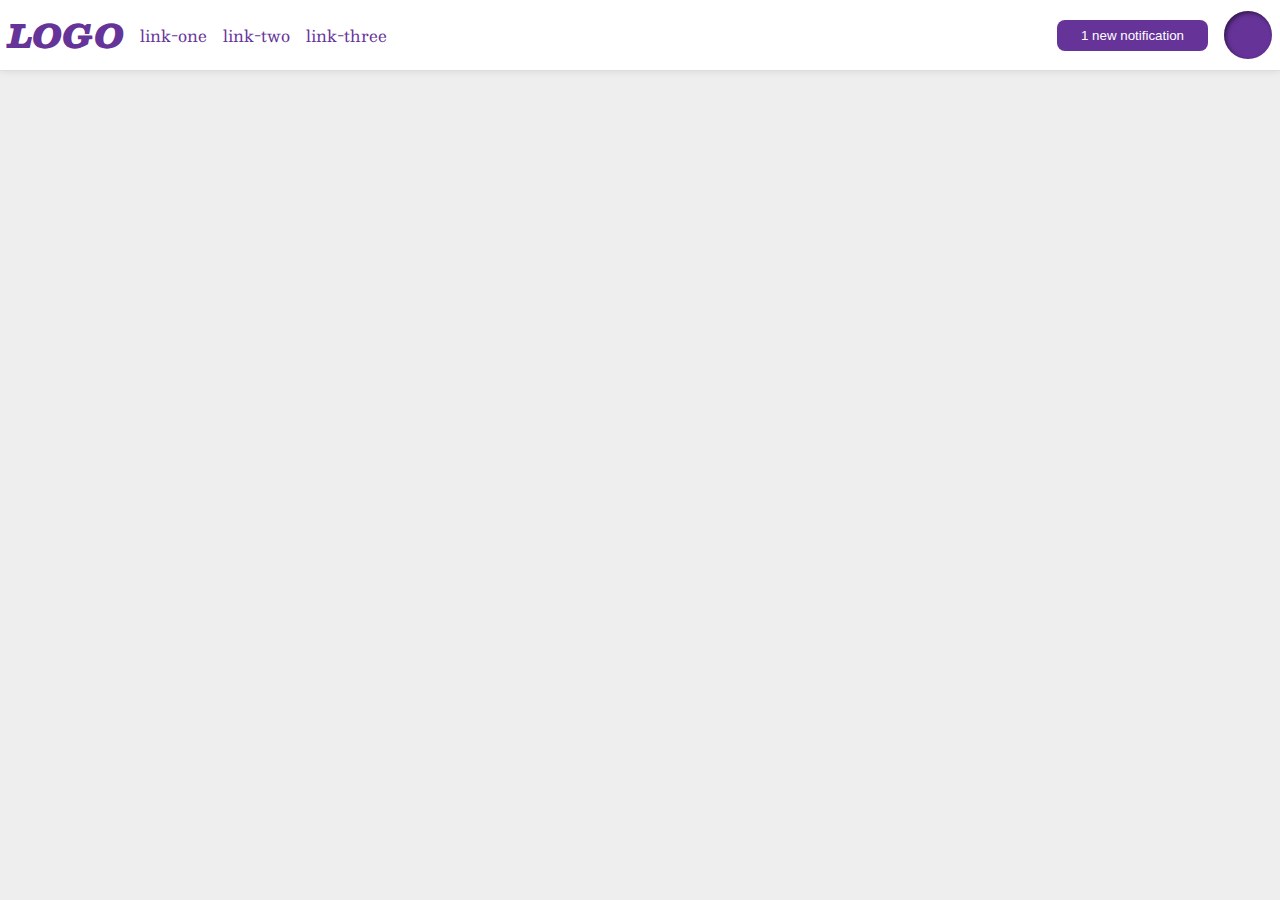
<file: foundations/flex/03-flex-header-2/index.html>
<!DOCTYPE html>
<html lang="en">
  <head>
    <meta charset="UTF-8">
    <meta http-equiv="X-UA-Compatible" content="IE=edge">
    <meta name="viewport" content="width=device-width, initial-scale=1.0">
    <title>Flex Header 2</title>
    <link rel="stylesheet" href="style.css">
  </head>
  <body>
    <div class="header">

      <div class="flex-wrapper">
        <div class="logo">
          LOGO
        </div>
        <ul class="links">
          <li><a href="https://google.com">link-one</a></li>
          <li><a href="https://google.com">link-two</a></li>
          <li><a href="https://google.com">link-three</a></li>
        </ul>
      </div>

      <div class="flex-wrapper">
        <button class="notifications">
          1 new notification
        </button>
        <div class="profile-image"></div>
      </div>

    </div>


  </body>
</html>
</file>
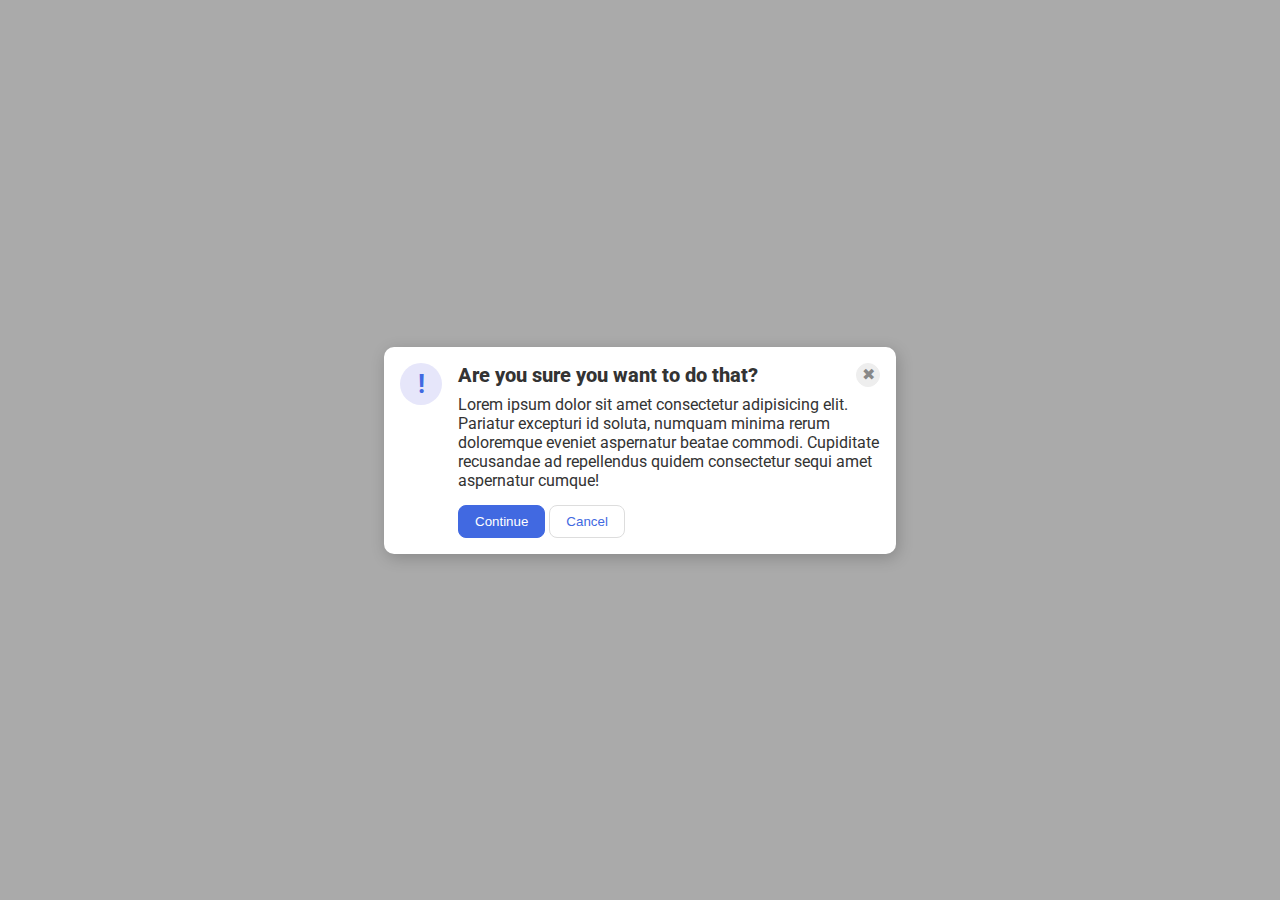
<file: foundations/flex/05-flex-modal/index.html>
<!DOCTYPE html>
<html lang="en">
  <head>
    <meta charset="UTF-8">
    <meta http-equiv="X-UA-Compatible" content="IE=edge">
    <meta name="viewport" content="width=device-width, initial-scale=1.0">
    <link rel="stylesheet" href="style.css">
    <title>Modal</title>
  </head>
  <body>
    <div class="modal">
      <div class="icon">!</div>
      <div class="container">
        <div class="header">Are you sure you want to do that?
        <button class="close-button">✖</button>
        </div>
        <div class="text">Lorem ipsum dolor sit amet consectetur adipisicing elit. Pariatur excepturi id soluta, numquam minima rerum doloremque eveniet aspernatur beatae commodi. Cupiditate recusandae ad repellendus quidem consectetur sequi amet aspernatur cumque!</div>
        <div class="buttons">
          <button class="continue">Continue</button>
          <button class="cancel">Cancel</button>
        </div>
      </div>
    </div>
  </body>
</html>
</file>
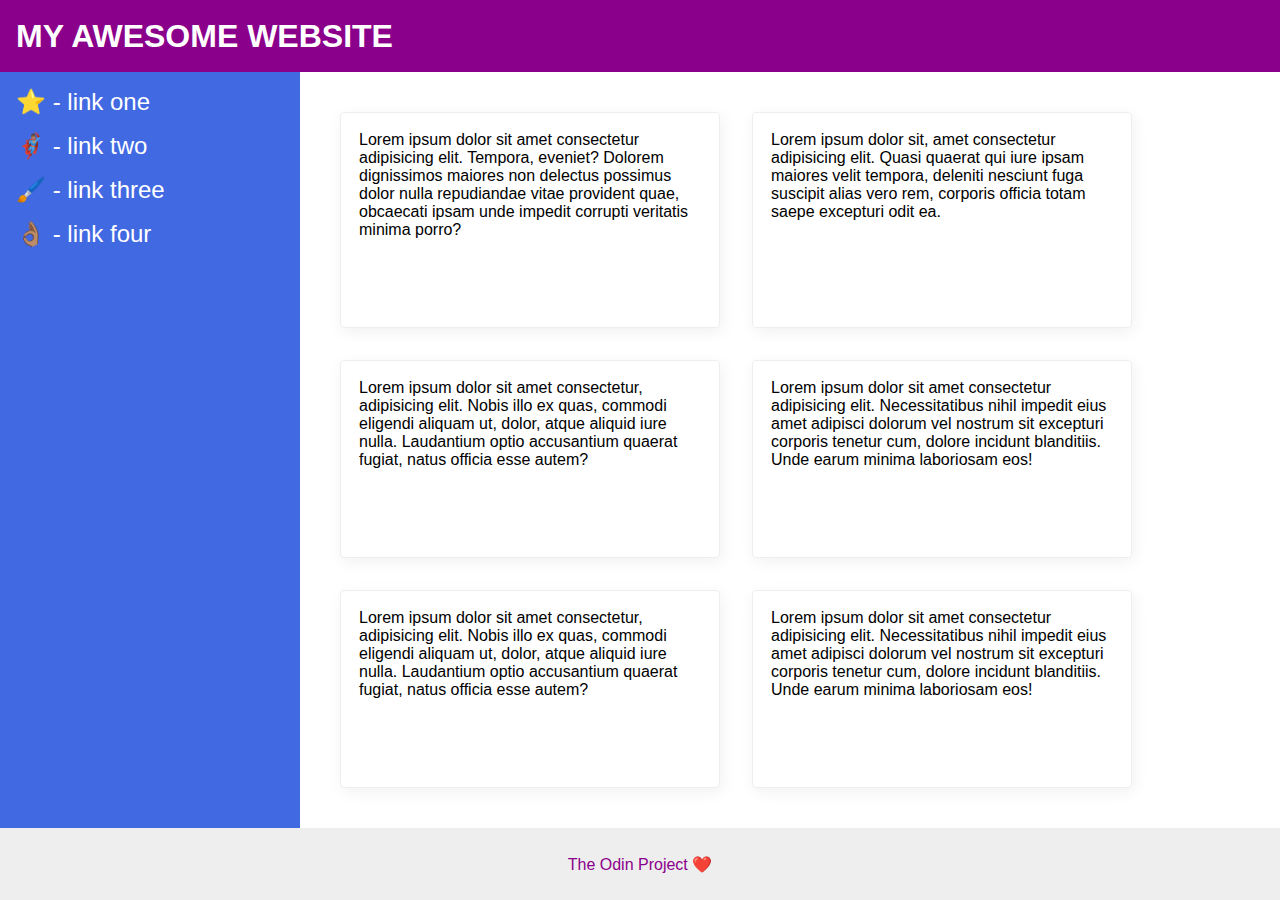
<file: foundations/flex/07-flex-layout-2/index.html>
<!DOCTYPE html>
<html lang="en">
  <head>
    <meta charset="UTF-8">
    <meta http-equiv="X-UA-Compatible" content="IE=edge">
    <meta name="viewport" content="width=device-width, initial-scale=1.0">
    <title>The Holy Grail</title>
    <link rel="stylesheet" href="style.css">
  </head>
  <body>
    <div class="header">
      MY AWESOME WEBSITE
    </div>
    

    <div class="flexbox-container">

      <div class="sidebar">
        <ul>
          <li><a href="#">⭐ - link one</a></li>
          <li><a href="#">🦸🏽‍♂️ - link two</a></li>
          <li><a href="#">🖌️ - link three</a></li>
          <li><a href="#">👌🏽 - link four</a></li>
        </ul>
      </div>

      <div class="content">
        <div class="card">Lorem ipsum dolor sit amet consectetur adipisicing elit. Tempora, eveniet? Dolorem dignissimos maiores non delectus possimus dolor nulla repudiandae vitae provident quae, obcaecati ipsam unde impedit corrupti veritatis minima porro?</div>
        <div class="card">Lorem ipsum dolor sit, amet consectetur adipisicing elit. Quasi quaerat qui iure ipsam maiores velit tempora, deleniti nesciunt fuga suscipit alias vero rem, corporis officia totam saepe excepturi odit ea.</div>
        <div class="card">Lorem ipsum dolor sit amet consectetur, adipisicing elit. Nobis illo ex quas, commodi eligendi aliquam ut, dolor, atque aliquid iure nulla. Laudantium optio accusantium quaerat fugiat, natus officia esse autem?</div>
        <div class="card">Lorem ipsum dolor sit amet consectetur adipisicing elit. Necessitatibus nihil impedit eius amet adipisci dolorum vel nostrum sit excepturi corporis tenetur cum, dolore incidunt blanditiis. Unde earum minima laboriosam eos!</div>
        <div class="card">Lorem ipsum dolor sit amet consectetur, adipisicing elit. Nobis illo ex quas, commodi eligendi aliquam ut, dolor, atque aliquid iure nulla. Laudantium optio accusantium quaerat fugiat, natus officia esse autem?</div>
        <div class="card">Lorem ipsum dolor sit amet consectetur adipisicing elit. Necessitatibus nihil impedit eius amet adipisci dolorum vel nostrum sit excepturi corporis tenetur cum, dolore incidunt blanditiis. Unde earum minima laboriosam eos!</div>
      </div>

    </div>


    <div class="footer">
      The Odin Project ❤️
    </div>
  </body>
</html>
</file>
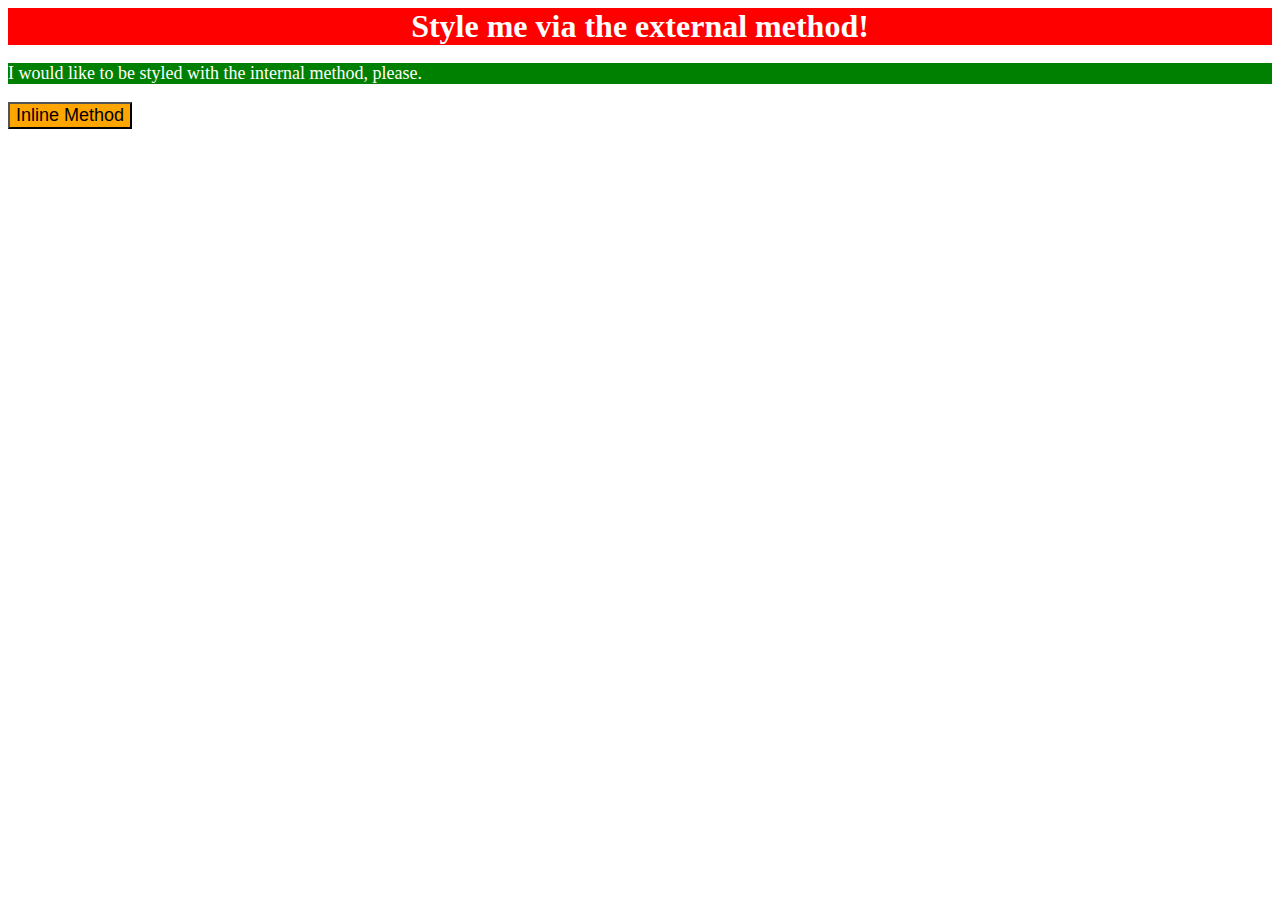
<file: foundations/intro-to-css/01-css-methods/index.html>
<!DOCTYPE html>
<html lang="en">
  <head>
    <link rel="stylesheet" href="./style.css">
    <meta charset="UTF-8">
    <meta http-equiv="X-UA-Compatible" content="IE=edge">
    <meta name="viewport" content="width=device-width, initial-scale=1.0">
    <title>Methods for Adding CSS</title>

    <style>
      p {
        background-color: green;
        color: white;
        font-size: 18px;
      }
    </style>
  </head>
  <body>
    <div>Style me via the external method!</div>
    <p>I would like to be styled with the internal method, please.</p>
    <button style="background-color: orange; font-size: 18px;">Inline Method</button>
  </body>
</html>
</file>
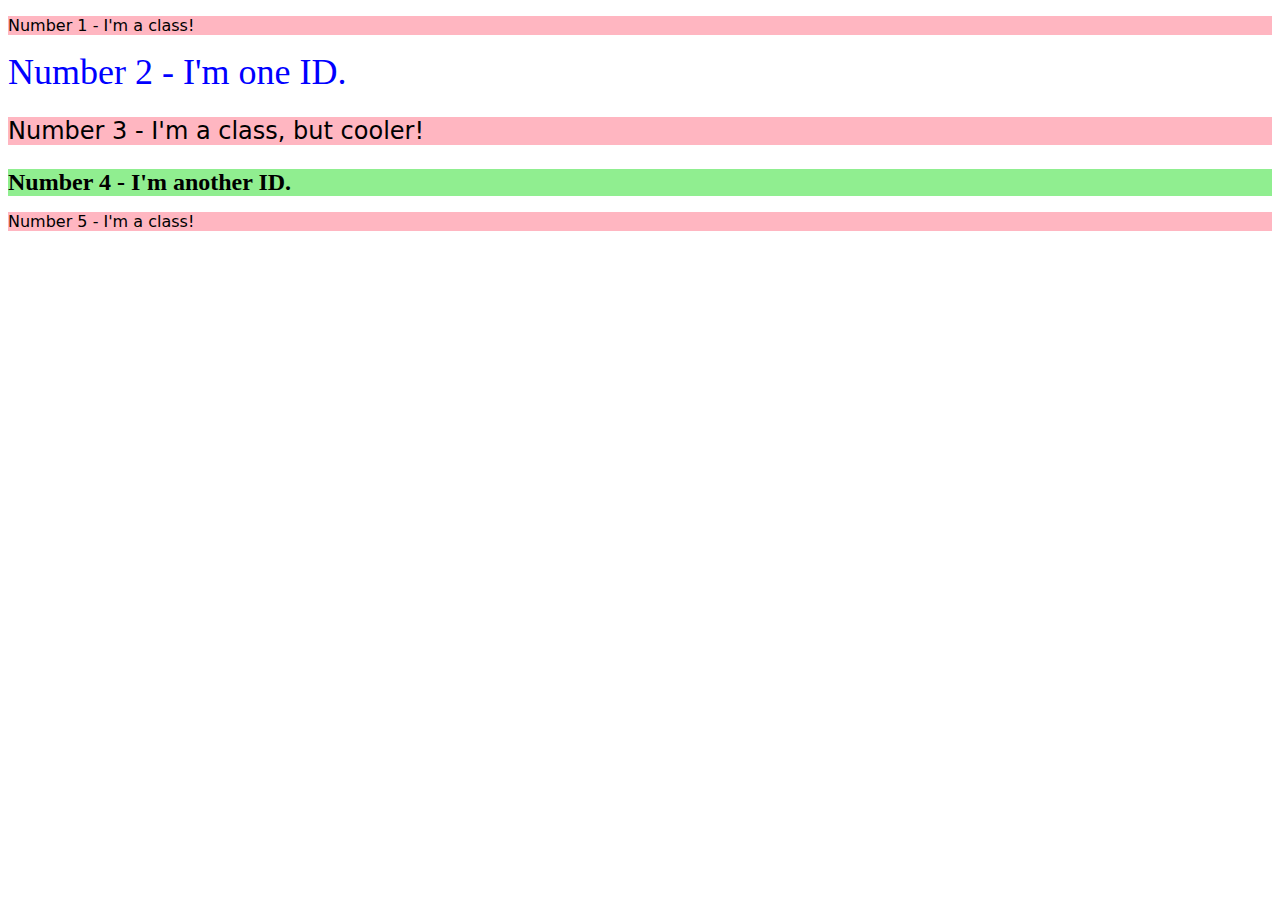
<file: foundations/intro-to-css/02-class-id-selectors/index.html>
<!DOCTYPE html>
<html lang="en">
  <head>
    <meta charset="UTF-8">
    <meta http-equiv="X-UA-Compatible" content="IE=edge">
    <meta name="viewport" content="width=device-width, initial-scale=1.0">
    <title>Class and ID Selectors</title>
    <link rel="stylesheet" href="style.css">
  </head>
  <body>
    <p class="odd">Number 1 - I'm a class!</p>
    <div class="second">Number 2 - I'm one ID.</div>
    <p class="odd third">Number 3 - I'm a class, but cooler!</p>
    <div class="fourth">Number 4 - I'm another ID.</div>
    <p class="odd">Number 5 - I'm a class!</p>
  </body>
</html>
</file>
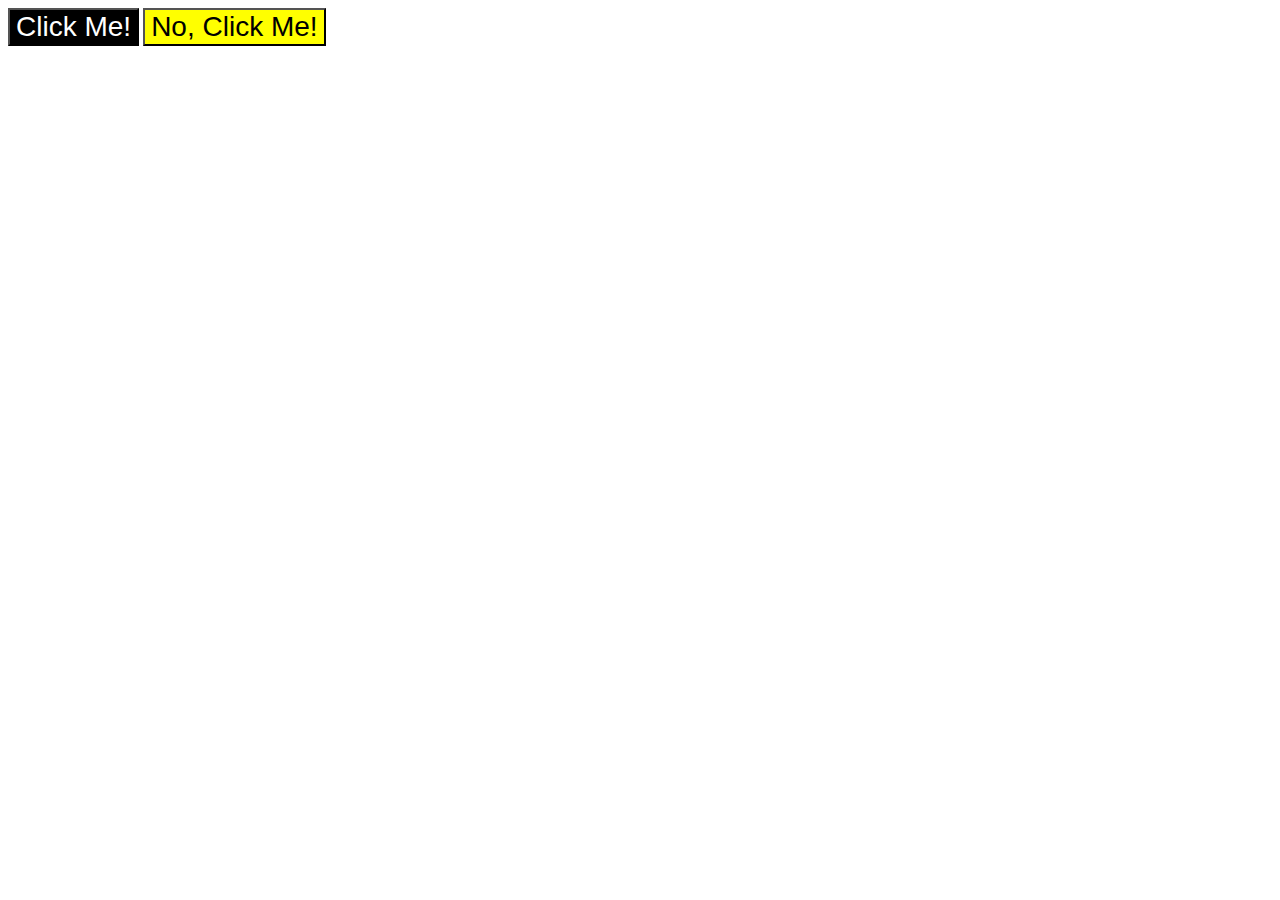
<file: foundations/intro-to-css/03-grouping-selectors/index.html>
<!DOCTYPE html>
<html lang="en">
  <head>
    <meta charset="UTF-8">
    <meta http-equiv="X-UA-Compatible" content="IE=edge">
    <meta name="viewport" content="width=device-width, initial-scale=1.0">
    <title>Grouping Selectors</title>
    <link rel="stylesheet" href="style.css">
  </head>
  <body>
    <button class="firstbutton">Click Me!</button>
    <button class="secondbutton">No, Click Me!</button>
  </body>
</html>
</file>
<file: foundations/flex/03-flex-header-2/style.css>
/* this is some magical font-importing.  
you'll learn about it later. */
@import url('https://fonts.googleapis.com/css2?family=Besley:ital,wght@0,400;1,900&display=swap');

* {
  padding: 0;
  margin: 0;
}

body {
  margin: 0;
  background: #eee;
  font-family: Besley, serif;
}

.header {
  background: white;
  border-bottom: 1px solid #ddd;
  box-shadow: 0 0 8px rgba(0,0,0,.1);
  display: flex;
  justify-content: space-between;
}

.profile-image {
  background: rebeccapurple;
  box-shadow: inset 2px 2px 4px rgba(0,0,0,.5);
  border-radius: 50%;
  width: 48px;
  height: 48px;
}

.logo {
  color: rebeccapurple;
  font-size: 32px;
  font-weight: 900;
  font-style: italic;
}

button {
  border: none;
  border-radius: 8px;
  background: rebeccapurple;
  color: white;
  padding: 8px 24px;
}

a {
  /* this removes the line under our links */
  text-decoration: none;
  color: rebeccapurple;
}

ul {
  list-style-type: none;
  display: flex;
  gap: 16px;
}

.flex-wrapper {
  display: flex;
  align-items: center;
  justify-content: space-between;
  gap: 16px;
  margin: 8px;
}
</file>
<file: foundations/flex/05-flex-modal/style.css>
@import url('https://fonts.googleapis.com/css2?family=Roboto:wght@400;700&display=swap');

html, body {
  height: 100%;
}

body {
  font-family: Roboto, sans-serif;
  margin: 0;
  background: #aaa;
  color: #333;
  /* I'll give you this one for free lol */
  display: flex;
  align-items: center;
  justify-content: center;
}

.modal {
  background: white;
  width: 480px;
  border-radius: 10px;
  box-shadow: 2px 4px 16px rgba(0,0,0,.2);
  display: flex;
  gap: 16px;
  padding: 16px;
}

.header {
  display: flex;
  justify-content: space-between;
  font-size: 20px;
  font-weight: 800;
  padding-bottom: 8px;
}

.buttons {
  padding-top: 15px;
}

.icon {
  color: royalblue;
  font-size: 26px;
  font-weight: 700;
  background: lavender;
  width: 42px;
  height: 42px;
  border-radius: 50%;
  display: flex;
  align-items: center;
  justify-content: center;
  flex-shrink: 0;
}

.close-button {
  background: #eee;
  border-radius: 50%;
  color: #888;
  font-weight: 400;
  font-size: 16px;
  height: 24px;
  width: 24px;
  display: flex;
  align-items: center;
  justify-content: center;
  border: 1px solid #eee;
  padding: 0;
}

button {
  cursor: pointer;
  padding: 8px 16px;
  border-radius: 8px;
}

button.continue {
  background: royalblue;
  border: 1px solid royalblue;
  color: white;
}

button.cancel {
  background: white;
  border: 1px solid #ddd;
  color: royalblue;
}
</file>
<file: foundations/flex/07-flex-layout-2/style.css>
* {
  padding: 0;
  margin: 0;
  box-sizing: border-box;
}

body {
  font-family: -apple-system, BlinkMacSystemFont, 'Segoe UI', Roboto, Oxygen, Ubuntu, Cantarell, 'Open Sans', 'Helvetica Neue', sans-serif;
  margin: 0;
  min-height: 100vh;
  display: flex;
  flex-direction: column;
}

.header {
  height: 72px;
  background: darkmagenta;
  color: white;
  display: flex;
  align-items: center;
  padding-left: 16px;
  font-size: 32px;
  font-weight: 900;
}

.flexbox-container {
  flex: 1;
  display: flex;
}

.footer {
  height: 72px;
  background: #eee;
  color: darkmagenta;
  display: flex;
  align-items: center;
  justify-content: center;
}

.sidebar {
  width: 300px;
  background: royalblue;
  box-sizing: border-box;
  flex-shrink: 0;
  padding: 16px;
}

.sidebar li {
  list-style-type: none;
  margin-bottom: 16px;
}

.sidebar a {
  text-decoration: none;
  color: white;
  font-size: 24px;
}

.content {
  padding: 40px;
  display: flex;
  flex-wrap: wrap;
  gap: 32px;
}

.card {
  border: 1px solid #eee;
  box-shadow: 2px 4px 16px rgba(0,0,0,.06);
  border-radius: 4px;
  padding: 18px;
  width: 380px;
}
</file>
<file: foundations/intro-to-css/01-css-methods/style.css>
div {
    background-color: red;
    color: white;
    font-size: 32px;
    text-align: center;
    font-weight: bold;
}
</file>
<file: foundations/intro-to-css/02-class-id-selectors/style.css>
.odd {
    background-color: lightpink;
    font-family: Verdana, "DejaVu Sans", sans-serif;
}

.second {
    color: blue;
    font-size: 36px;
}

.odd.third {
    font-size: 24px;
}

.fourth {
    background-color: lightgreen;
    font-size: 24px;
    font-weight: bold;
}
</file>
<file: foundations/intro-to-css/03-grouping-selectors/style.css>
.firstbutton,
.secondbutton {
    font-size: 28px;
    font-family: Helvetica, "Times New Roman", sans-serif;
}

.firstbutton {
    background-color: black;
    color: white;
}

.secondbutton {
    background-color: yellow;
}
</file>
